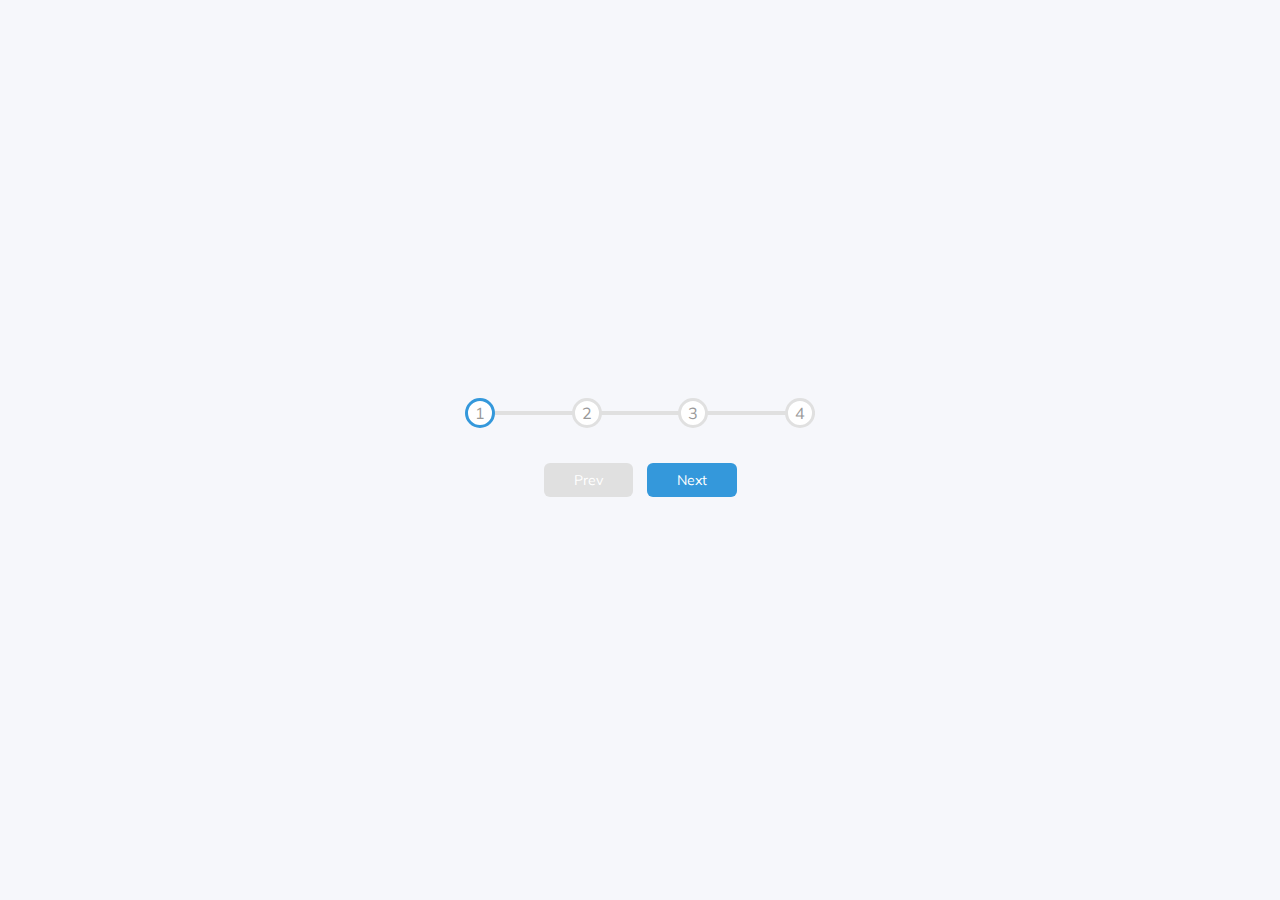
<file: 2.Day 2 - Progress Steps/index.html>
<!DOCTYPE html>
<html lang="en">
  <head>
    <meta charset="UTF-8" />
    <meta http-equiv="X-UA-Compatible" content="IE=edge" />
    <meta name="viewport" content="width=device-width, initial-scale=1.0" />
    <!-- Font Awesome cdnjs.com link -->
    <link
      rel="stylesheet"
      href="https://cdnjs.cloudflare.com/ajax/libs/font-awesome/6.0.0-beta2/css/all.min.css"
      integrity="sha512-YWzhKL2whUzgiheMoBFwW8CKV4qpHQAEuvilg9FAn5VJUDwKZZxkJNuGM4XkWuk94WCrrwslk8yWNGmY1EduTA=="
      crossorigin="anonymous"
      referrerpolicy="no-referrer"
    />
    <!-- CSS Stylesheet -->
    <link rel="stylesheet" href="style.css" />
    <title>Progress Steps</title>
  </head>
  <body>
    <div class="container">
      <div class="progress-container">
        <div class="progress" id="progress"></div>
        <div class="circle active">1</div>
        <div class="circle">2</div>
        <div class="circle">3</div>
        <div class="circle">4</div>
      </div>
      <button class="btn" id="prev" disabled>Prev</button>
      <button class="btn" id="next">Next</button>
    </div>

    <script src="script.js"></script>
  </body>
</html>
</file>
<file: 2.Day 2 - Progress Steps/style.css>
@import url("https://fonts.googleapis.com/css2?family=Montserrat&family=Muli&display=swap");

:root {
  --line-border-fill: #3498db;
  --line-border-empty: #e0e0e0;
}
* {
  box-sizing: border-box;
}

body {
  background-color: #f6f7fb;
  font-family: "Muli", sans-serif;
  display: flex;
  align-items: center;
  justify-content: center;
  height: 100vh;
  overflow: hidden; /*so that scroll bar isnt there*/
  margin: 0;
}

.container {
  text-align: center;
}

.progress-container {
  display: flex;
  justify-content: space-between;
  position: relative;
  margin-bottom: 30px;
  max-width: 100%;
  width: 350px;
}

.progress-container::before {
  content: " ";
  background-color: var(--line-border-empty);
  position: absolute;
  top: 50%;
  left: 0;
  height: 4px;
  width: 100%;
  transform: translateY(-50%);
  z-index: -1;
}

.progress {
  background-color: var(--line-border-fill);
  position: absolute;
  top: 50%;
  left: 0;
  height: 4px;
  width: 0%;
  transform: translateY(-50%);
  z-index: -1;
  transition: 0.4s ease;
}

.circle {
  background-color: #fff;
  color: #999;
  border-radius: 50%;
  height: 30px;
  width: 30px;
  display: flex;
  align-items: center;
  justify-content: center;
  border: 3px solid var(--line-border-empty);
  transition: 0.4s ease;
}

.circle.active {
  border-color: var(--line-border-fill);
}

.btn {
  background-color: var(--line-border-fill);
  color: #fff;
  border: 0;
  border-radius: 6px;
  cursor: pointer;
  font-family: inherit;
  padding: 8px 30px;
  margin: 5px;
  font-size: 14px;
}

.btn:active {
  transform: scale(0.98);
}

.btn:focus {
  outline: 0;
}

.btn:disabled {
  background-color: var(--line-border-empty);
  cursor: not-allowed;
}
</file>
